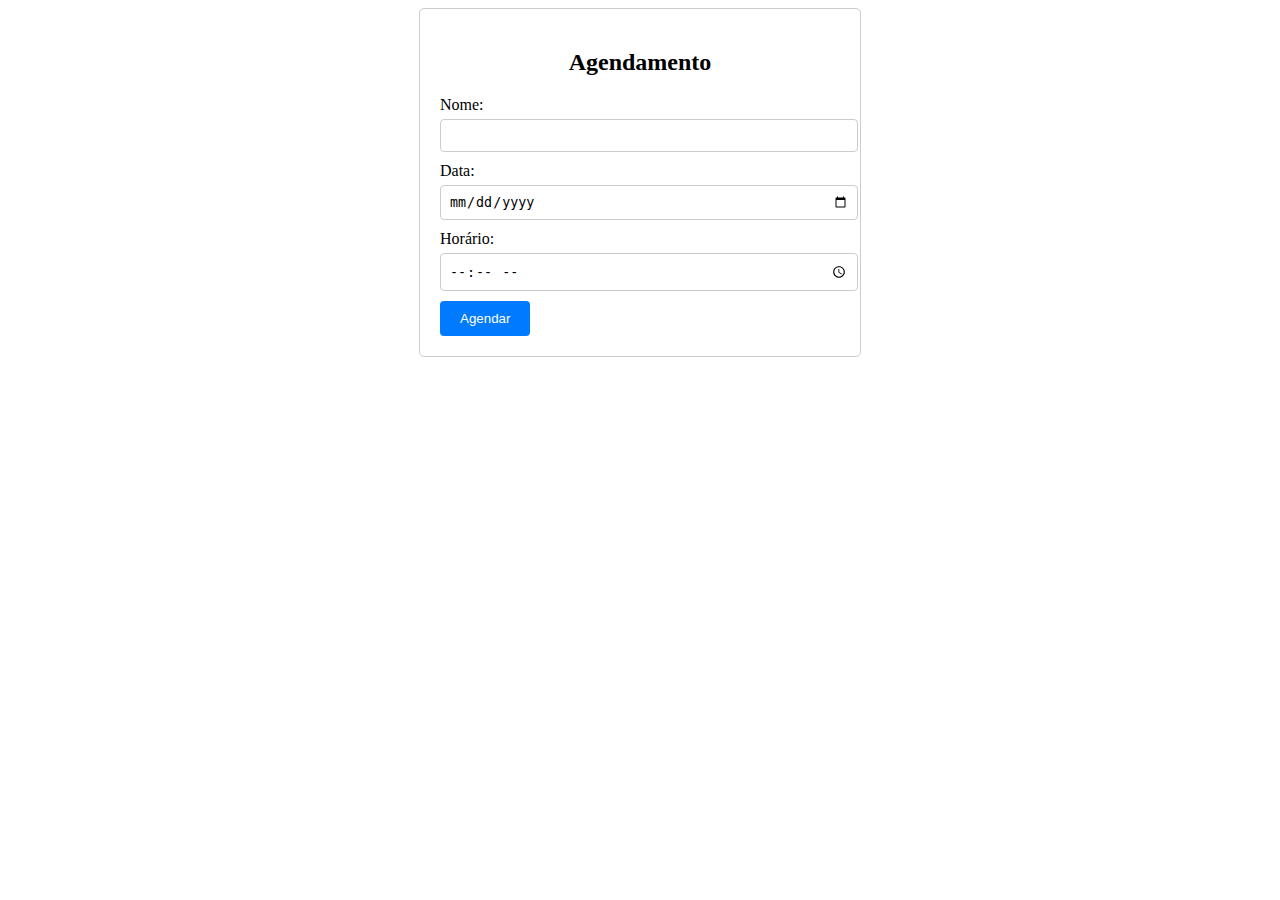
<file: index.html>
<!DOCTYPE html>
<html lang="en">
<head>
    <meta charset="UTF-8">
    <meta name="viewport" content="width=device-width, initial-scale=1.0">
    <title>Sistema de Agendamento</title>
    <link rel="stylesheet" href="style.css">
</head>
<body>
    <div class="container">
        <h2>Agendamento</h2>
        <form id="appointment-form">
            <label for="name">Nome:</label>
            <input type="text" id="name" name="name" required>

            <label for="date">Data:</label>
            <input type="date" id="date" name="date" required>

            <label for="time">Horário:</label>
            <input type="time" id="time" name="time" required>

            <button type="submit">Agendar</button>
        </form>
    </div>
</body>
</html>
</file>
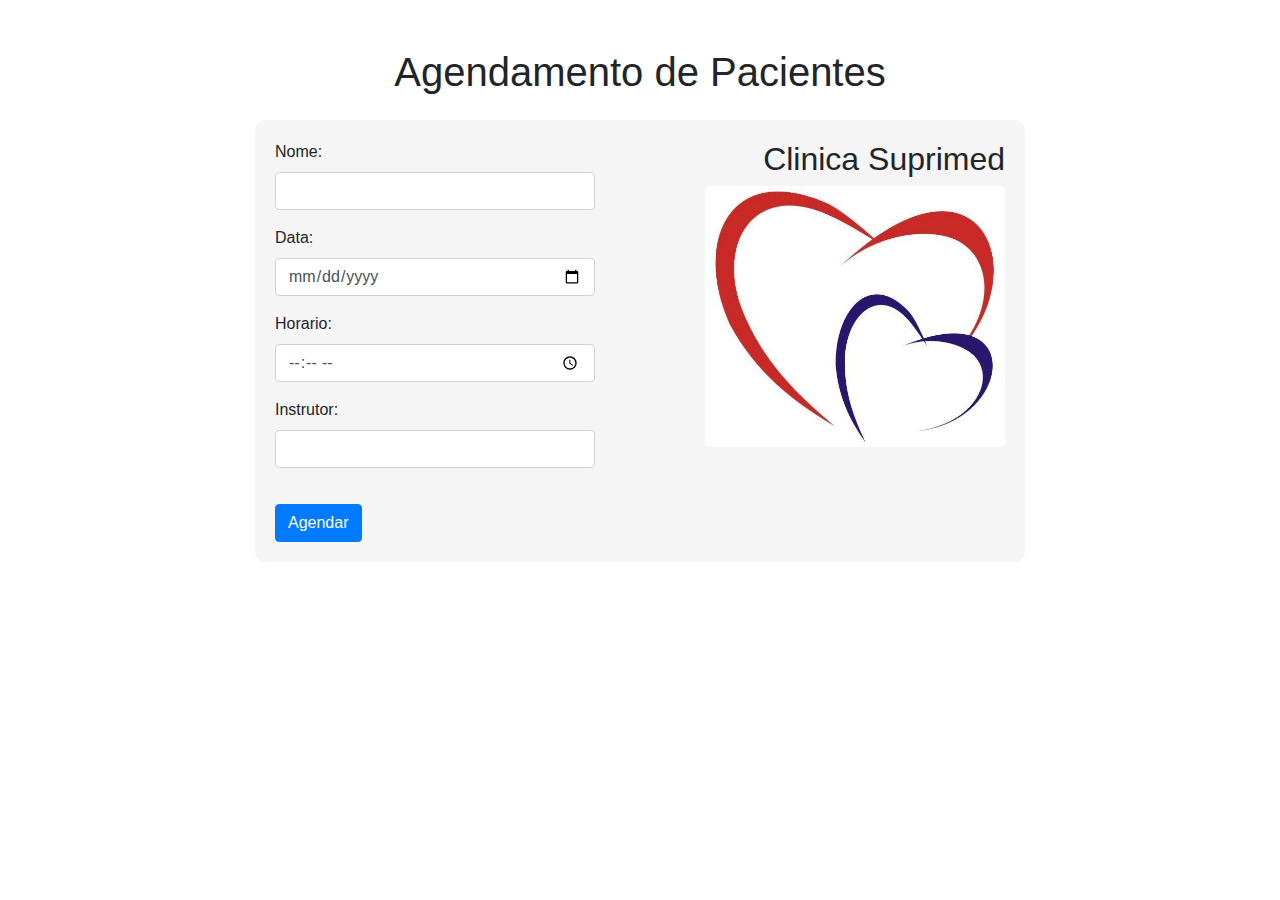
<file: agendar.html>
<!DOCTYPE html>
<html lang="en">
<head>
    <title>Agendamento de Pacientes</title>
    <link href="https://maxcdn.bootstrapcdn.com/bootstrap/4.5.2/css/bootstrap.min.css" rel="stylesheet">
    <style>
        /* Estilos personalizados */
        .container {
            max-width: 800px; /* Aumentei a largura para acomodar a imagem */
            margin: 0 auto;
        }

        .form-container {
            background-color: #f5f5f5;
            padding: 20px;
            border-radius: 10px;
            display: flex;
            justify-content: space-between; /* Adicionado para espaçamento entre o formulário e a imagem */
        }

        .small-input {
            width: 320px;
        }

        .submit-button {
            margin-top: 20px;
        }

        .image-container {
            max-width: 300px; /* Ajuste conforme necessário */
            text-align: right;
        }

        .image-container img {
            max-width: 100%; /* A imagem ocupará 100% da largura da div */
            border-radius: 5px;
        }

        .back {
            display: flex;
            justify-content: end;
            text-align: justify;
        }

    </style>
</head>
<body>
    <div class="container mt-5">
        <h1 class="mb-4 text-center">Agendamento de Pacientes</h1>
        <div class="form-container">
            <form id="appointment-form">
                <div class="form-group">
                    <label for="nome">Nome:</label>
                    <input type="text" id="nome" class="form-control small-input" required>
                </div>
                <div class="form-group">
                    <label for="data">Data:</label>
                    <input type="date" id="data" class="form-control small-input" required>
                </div>
                <div class="form-group">
                    <label for="horario">Horario:</label>
                    <input type="time" id="horario" class="form-control small-input" required>
                </div>
                <div class="form-group">
                    <label for="instrutor">Instrutor:</label>
                    <input type="text" id="instrutor" class="form-control small-input" required>
                </div>

                <button id="ver-agendamentos" class="btn btn-primary submit-button align-middle">Agendar</button>
                     </form>
          

            <!-- Adicionei a div para a imagem -->
            <div class="image-container">
                <h2>Clinica Suprimed</h2>
                <img src="imagem1.jpg" alt="Imagem de Agendamento">
                
            </div>
        </div>
    </div>

    <script>
        document.addEventListener('DOMContentLoaded', function() {
            var appointmentForm = document.getElementById('appointment-form');
            var verAgendamentosButton = document.getElementById('ver-agendamentos');

            appointmentForm.addEventListener('submit', function(event) {
                event.preventDefault();

                var nome = document.getElementById('nome').value;
                var data = document.getElementById('data').value;
                var horario = document.getElementById('horario').value;
                var instrutor = document.getElementById('instrutor').value;

                if (nome && data && horario && instrutor) {
                    var agendamento = `Nome: ${nome}, Data: ${data}, Horário: ${horario}, Instrutor: ${instrutor}`;
                    var agendamentos = JSON.parse(localStorage.getItem('agendamentos')) || [];
                    agendamentos.push(agendamento);
                    localStorage.setItem('agendamentos', JSON.stringify(agendamentos));
                    alert('Agendamento realizado com sucesso!');
                }
            });

            verAgendamentosButton.addEventListener('click', function() {
                window.location.href = "ver_agendamentos.html";
            });
        });
    </script>
</body>
</html>
</file>
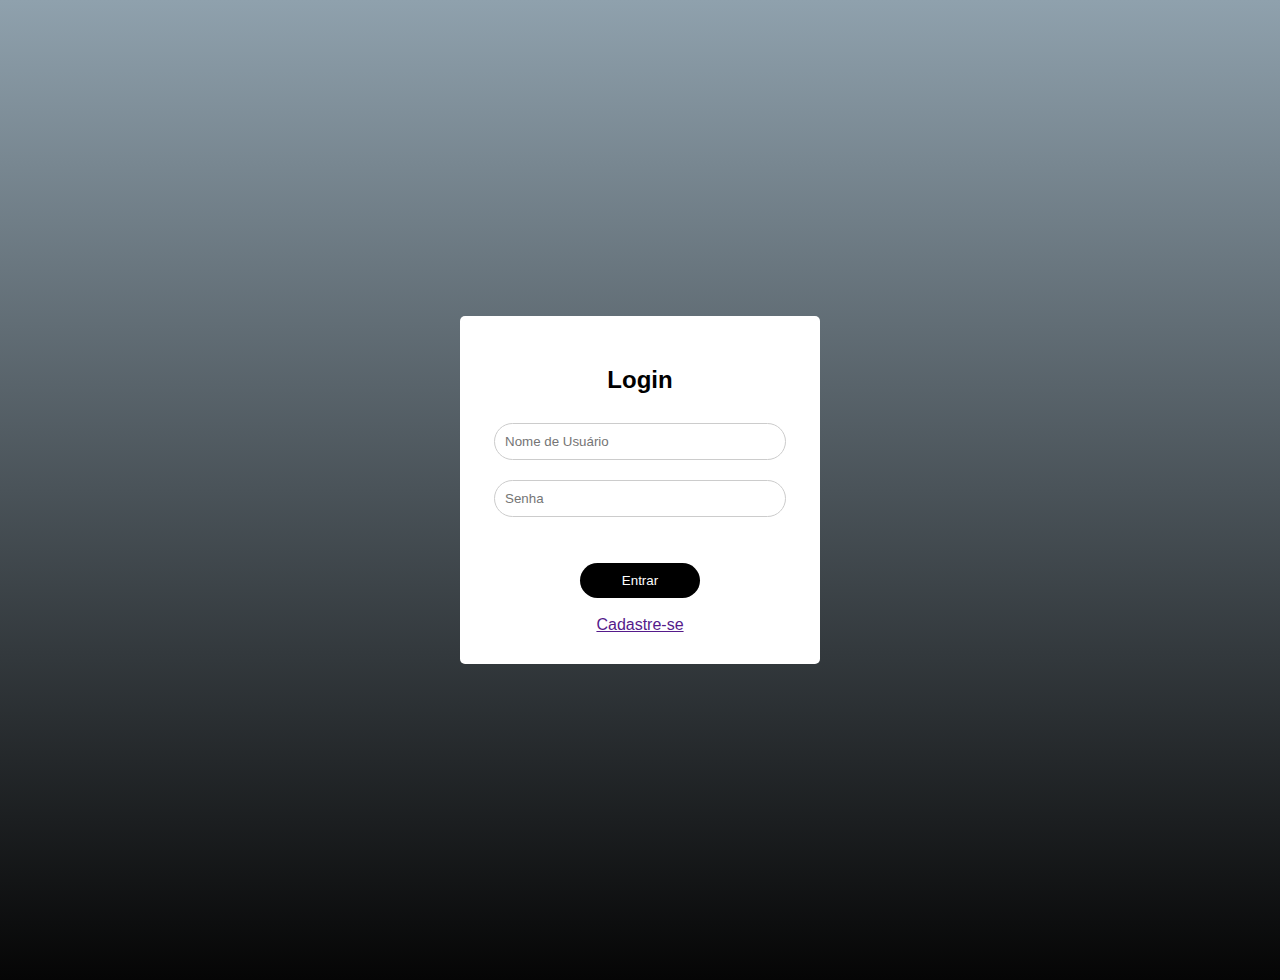
<file: login.html>
<!DOCTYPE html>
<html lang="en">
<head>
    
    <meta charset="UTF-8">
    <meta name="viewport" content="width=device-width, initial-scale=1.0">
    <title>Página de Login</title>
    <link rel="stylesheet" href="login.css">
</head>
<body>
    <div class="container">
        <h2>Login</h2>
        <form action="" method="POST">
            <input type="text" name="username" placeholder="Nome de Usuário" required>
            <input type="password" name="password" placeholder="Senha" required>
        </form>
        <br><br>
        <input type="submit" value="Entrar">
        <br><br>
        <a href="">Cadastre-se</a>
    </div>
</body>
</html>
</file>
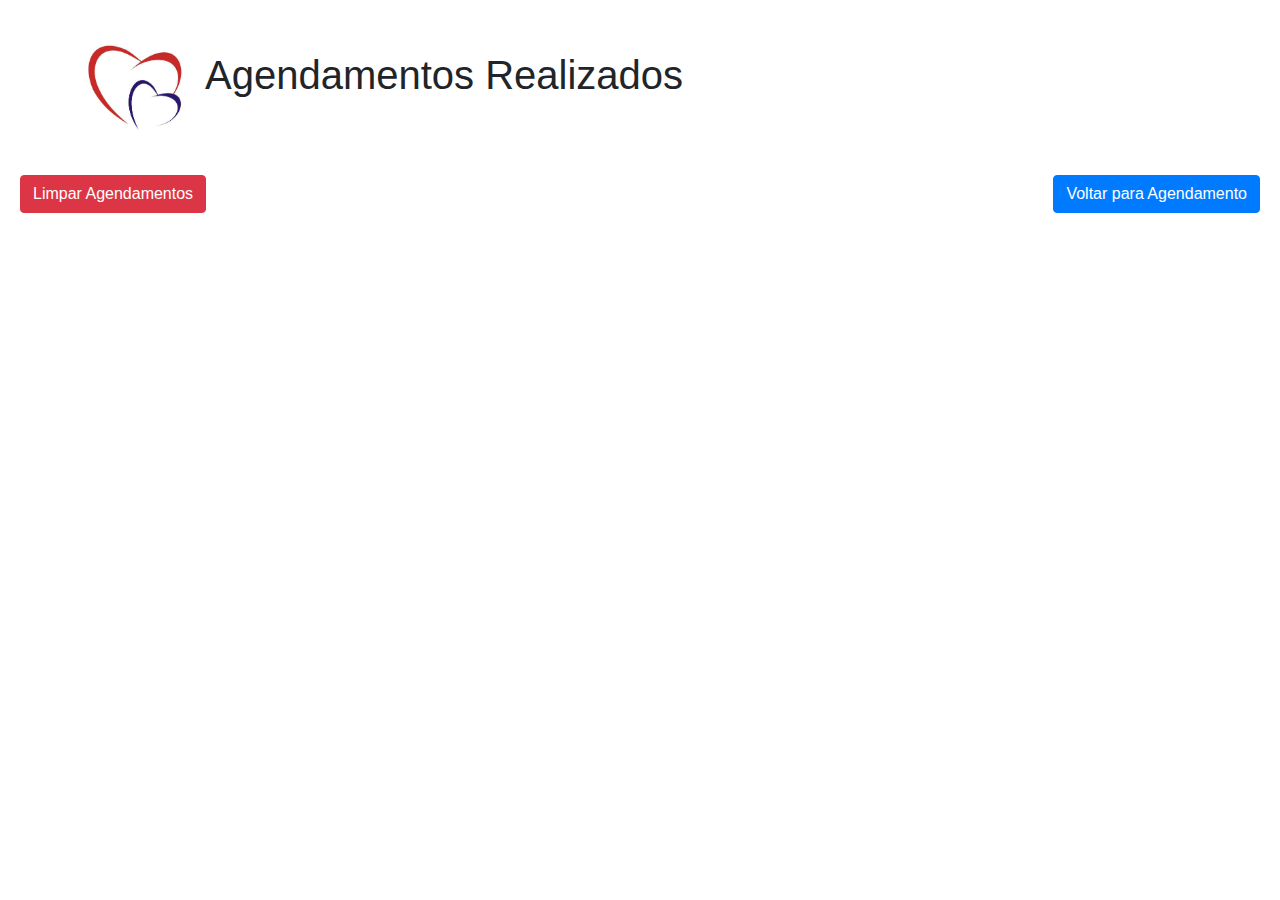
<file: ver_agendamentos.html>
<!DOCTYPE html>
<html lang="en">
<head>
    <br>
    <title>Agendamentos Realizados</title>
    <link href="https://maxcdn.bootstrapcdn.com/bootstrap/4.5.2/css/bootstrap.min.css" rel="stylesheet">
    <style>
        /* Estilos para o calendário */
        body {
            margin: 20px; /* Adicionando margem ao corpo da página */
            font-family: 'Arial', sans-serif;
        }

        .calendar {
            display: grid;
            grid-template-columns: repeat(7, 1fr);
            gap: 10px;
        }

        .month-header {
            grid-column: span 7;
            text-align: center;
            font-weight: bold;
            background-color: #3498db;
            color: #fff;
            padding: 15px;
            border-radius: 5px;
            margin-bottom: 10px; /* Adicionando margem inferior ao cabeçalho do mês */
        }

        .day {
            border: 1px solid #ddd;
            padding: 5px;
            text-align: center;
            background-color: #f2f2f2;
            border-radius: 5px;
        }

        .day:hover {
            background-color: #79c4f6;
            color: #180000;
            cursor: pointer;
        }

        .agendamento {
            font-weight: bold;
            font-size: 15px;
            width: 200px; /* Ajuste a largura conforme necessário */
            margin: 10px auto; /* Centraliza o bloco de agendamento e adiciona margem superior/inferior */
            padding: 8px;
            background-color: #fff; /* Adiciona cor de fundo */
            border: 1px solid #ddd; /* Adiciona borda */
            border-radius: 3px; /* Adiciona borda arredondada */
        }

        .container {
            display: flex;
            align-items: center;
        }

        .image {
            max-width: 100px;
            margin-right: 20px;
        }

        .buttons-container {
            display: flex;
            justify-content: space-between;
            margin-top: 20px;
        }
    </style>
</head>
<body>

<div class="container">
    <img src="imagem1.jpg" alt="Imagem de Agendamento" class="image">
    <h1 class="mb-4">Agendamentos Realizados</h1>
</div>
<br>
<div id="calendar" class="calendar"></div>

<!-- Botão para limpar os agendamentos e voltar para agendamento -->
<div class="buttons-container">
    <button id="limparAgendamentos" class="btn btn-danger">Limpar Agendamentos</button>
    <a href="./agendar.html" class="btn btn-primary">Voltar para Agendamento</a>
</div>

<script>
    document.addEventListener('DOMContentLoaded', function() {
        var calendar = document.getElementById('calendar');
        var agendamentos = JSON.parse(localStorage.getItem('agendamentos')) || [];

        var monthNames = ["Janeiro", "Fevereiro", "Março", "Abril", "Maio", "Junho", "Julho", "Agosto", "Setembro", "Outubro", "Novembro", "Dezembro"];

        // Função para limpar os agendamentos
        document.getElementById('limparAgendamentos').addEventListener('click', function() {
            localStorage.removeItem('agendamentos');
            renderAgendamentos([]); // Limpa o calendário
        });

        function renderAgendamentos(agendamentos) {
            calendar.innerHTML = '';

            // Organizar os agendamentos em um objeto por mês e ano
            var agendamentosPorMesAno = {};

            agendamentos.forEach(function(agendamento) {
                var dados = agendamento.split(", ");
                var nome = dados[0].split(": ")[1];
                var data = new Date(dados[1].split(": ")[1]);
                var mesAno = data.getFullYear() + "-" + (data.getMonth() + 1); // Formato: "Ano-Mês"

                if (!agendamentosPorMesAno[mesAno]) {
                    agendamentosPorMesAno[mesAno] = [];
                }

                agendamentosPorMesAno[mesAno].push(agendamento);
            });

            for (var mesAno in agendamentosPorMesAno) {
                var agendamentosDoMes = agendamentosPorMesAno[mesAno];

                var mesAnoSplit = mesAno.split("-");
                var mes = parseInt(mesAnoSplit[1]) - 1;

                var monthHeader = document.createElement('div');
                monthHeader.className = 'month-header';
                monthHeader.textContent = monthNames[mes] + " " + mesAnoSplit[0];

                calendar.appendChild(monthHeader);

                agendamentosDoMes.forEach(function(agendamento) {
                    var dados = agendamento.split(", ");
                    var nome = dados[0].split(": ")[1];
                    var data = new Date(dados[1].split(": ")[1]);
                    var aula = dados[2].split(": ")[1];
                    var instrutor = dados[3].split(": ")[1];

                    var dia = data.getDate();

                    var dayElement = document.createElement('div');
                    dayElement.className = 'day';
                    dayElement.innerHTML = `<div class="agendamento">${nome}</div><div>${data.toLocaleDateString()} ${aula} - Instrutor: ${instrutor}</div>`;

                    calendar.appendChild(dayElement);
                });
            }
        }

        renderAgendamentos(agendamentos);
    });
</script>

</body>
</html>
</file>
<file: style.css>
<style>
        body {
            font-family: Arial, sans-serif;
        }
        .container {
            max-width: 400px;
            margin: 0 auto;
            padding: 20px;
            border: 1px solid #ccc;
            border-radius: 5px;
        }
        h2 {
            text-align: center;
        }
        label {
            display: block;
            margin-bottom: 5px;
        }
        input[type="text"],
        input[type="date"],
        input[type="time"] {
            width: 100%;
            padding: 8px;
            margin-bottom: 10px;
            border: 1px solid #ccc;
            border-radius: 4px;
        }
        button {
            background-color: #007bff;
            color: #fff;
            border: none;
            border-radius: 4px;
            padding: 10px 20px;
            cursor: pointer;
        }
        button:hover {
            background-color: #0056b3;
        }
    </style>
</file>
<file: login.css>
body {
    font-family: Arial, sans-serif;
    background: linear-gradient(to bottom, #8fa1ad, #050505);
    margin: 40px;
    padding: 0;
    display: flex;
    justify-content: center;
    align-items: center;
    height: 100vh;
}

.container {
    background: #fff;
    padding: 30px;
    border-radius: 5px;
    width: 300px;
    text-align: center;
}

h2 {
    color: #000000;
    text-align: center;
}

input[type="text"], input[type="password"] {
    width: 90%;
    padding: 10px;
    margin: 10px 0px;
    border: 1px solid #ccc;
    border-radius: 20px;
}

input[type="submit"] {
    background: #000000;
    color: #fff;
    border: 0;
    border-radius: 20px;
    width: 40%;
    padding: 10px 40px;
    cursor: pointer;
}

input[type="submit"]:hover {
    background: #0e4064;
}
</file>
